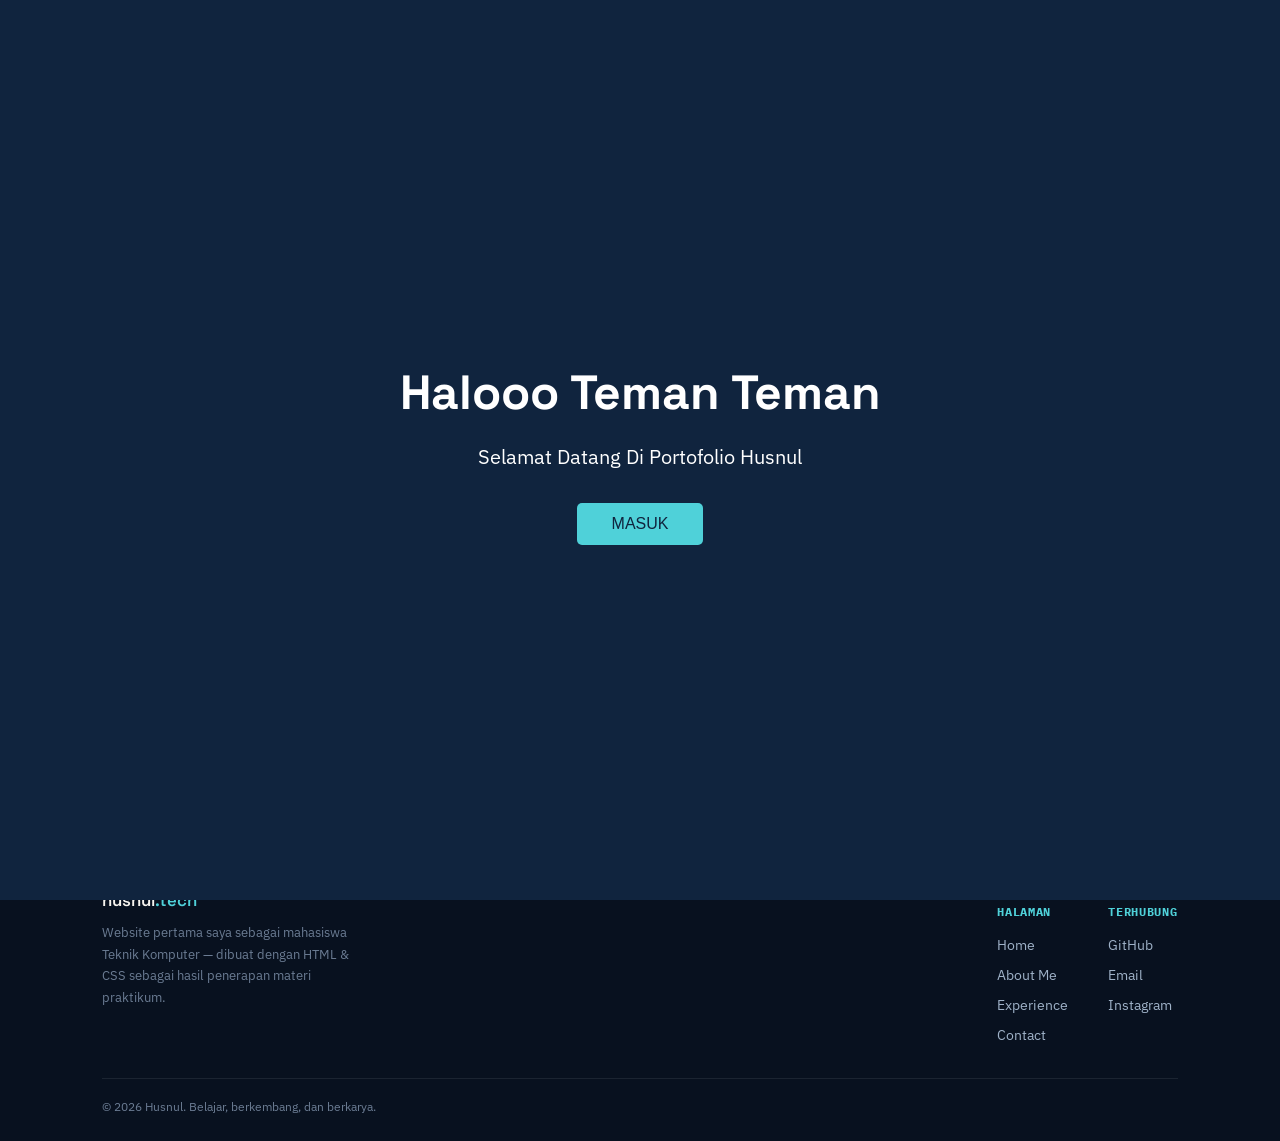
<file: index.html>
<!DOCTYPE html>
<html lang="id">
<head>
<meta charset="UTF-8">
<meta name="viewport" content="width=device-width, initial-scale=1.0">

<title>Husnul — Home</title>

<link rel="stylesheet" type="text/css" href="style.css">

<style>
    .internal-note {
        color: #4FD1D9;
    }

    .hero-text h1 {
        letter-spacing: 1px;
    }

    .hero-text p {
        line-height: 1.8;
    }
</style>

<link rel="preconnect" href="https://fonts.googleapis.com">
<link href="https://fonts.googleapis.com/css2?family=Space+Grotesk:wght@500;600;700&family=IBM+Plex+Sans:wght@400;500;600&family=IBM+Plex+Mono:wght@400;500&display=swap" rel="stylesheet">
</head>

<body>

<header class="site-header">
    <div class="nav-wrap">

        <a href="index.html" class="brand">
            husnul<span>.tech</span>
        </a>

        <ul id="menu">
            <li>
                <a href="index.html" class="active">Home</a>
            </li>

            <li>
                <a href="about.html">About Me</a>
            </li>

            <li>
                <a href="experience.html">Experience</a>
            </li>

            <li class="dropdown">
                <a href="contact.html">Contact ▾</a>

                <ul class="dropdown-menu">
                    <li>
                        <a href="contact.html#telepon">Telepon</a>
                    </li>

                    <li>
                        <a href="contact.html#instagram">Instagram</a>
                    </li>

                    <li>
                        <a href="contact.html#email">Email</a>
                    </li>

                    <li>
                        <a href="contact.html#github">GitHub</a>
                    </li>
                </ul>
            </li>
        </ul>

    </div>
</header>


<section id="home" class="blueprint-bg"
    style="
        background-image: linear-gradient(
            rgba(16, 36, 62, 0.68),
            rgba(16, 36, 62, 0.68)
        ),
        url('image.html/Husnul.png');

        background-size: cover;
        background-position: 85% center;
        background-repeat: no-repeat;
    ">

    <div class="hero-text">

        <h1 style="font-style: italic;">
            Halo, <br>
            saya Husnul
        </h1>

        <p class="role">
            Mahasiswa Teknik Komputer yang sedang belajar dan berkembang,
            baik dalam perkuliahan maupun melalui berbagai kegiatan di luar kampus.
            Saya senang mencoba hal-hal baru, mengikuti berbagai kegiatan, bertemu
            dengan orang-orang baru, serta mengumpulkan pengalaman yang dapat membantu
            saya berkembang menjadi pribadi yang lebih baik.
            Di sisi akademik, saya juga sedang mempelajari dunia teknologi, khususnya
            pemrograman web.
        </p>

        <div class="hero-actions">
            <a href="about.html" class="btn btn-primary">
                Tentang Saya
            </a>

            <a href="contact.html" class="btn btn-ghost">
                Hubungi Saya
            </a>
        </div>

        <div class="home-links">
            <a href="about.html">
                → Kenali latar belakang saya
            </a>

            <a href="experience.html">
                → Lihat riwayat pengalaman
            </a>

            <a href="contact.html">
                → Kirim pesan langsung
            </a>
        </div>

    </div>

</section>


<footer class="site-footer">

    <div class="footer-top">

        <div class="footer-brand">

            <span class="brand">
                husnul<span>.tech</span>
            </span>

            <p>
                Website pertama saya sebagai mahasiswa Teknik Komputer —
                dibuat dengan HTML & CSS sebagai hasil penerapan materi praktikum.
            </p>

        </div>


        <div class="footer-nav">

            <div>
                <h4>Halaman</h4>

                <ul>
                    <li>
                        <a href="index.html">Home</a>
                    </li>

                    <li>
                        <a href="about.html">About Me</a>
                    </li>

                    <li>
                        <a href="experience.html">Experience</a>
                    </li>

                    <li>
                        <a href="contact.html">Contact</a>
                    </li>
                </ul>

            </div>


            <div>

                <h4>Terhubung</h4>

                <ul>

                    <li>
                        <a href="https://github.com/husnulmuawiahpasehai-png">
                            GitHub
                        </a>
                    </li>

                    <li>
                        <a href="mailto:husnulmuawiahpasehai@gmail.com">
                            Email
                        </a>
                    </li>

                    <li>
                        <a href="https://www.instagram.com/husnulmuawiahh?igsi=Z3lhaXhxaTVhMzl5">
                            Instagram
                        </a>
                    </li>

                </ul>

            </div>

        </div>

    </div>


    <div class="footer-bottom">

        <span>
            &copy; 2026 Husnul. Belajar, berkembang, dan berkarya.
        </span>

    </div>

</footer>


<script src="script.js"></script>

</body>
</html>
</file>
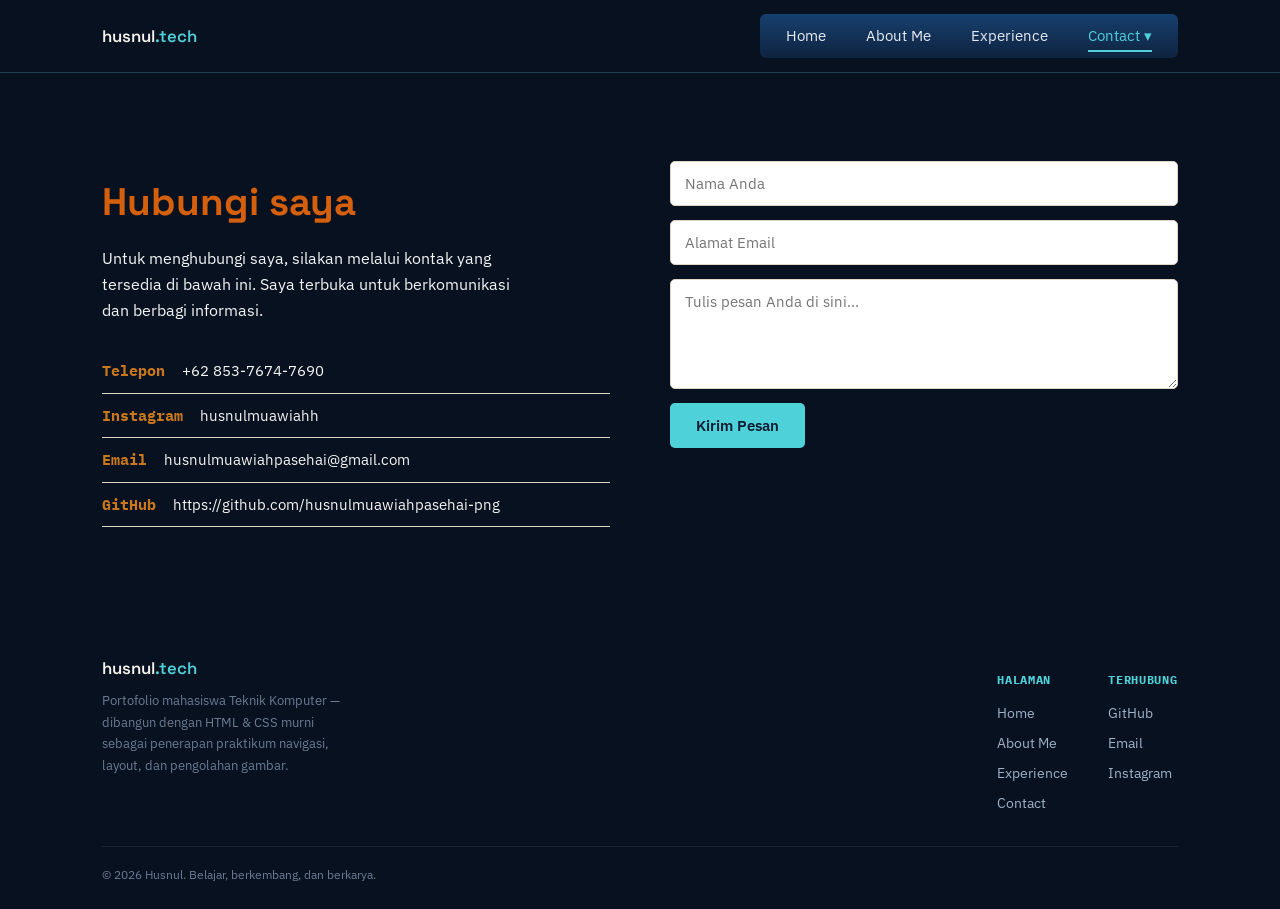
<file: contact.html>
<!DOCTYPE html>
<html lang="id">
<head>

<meta charset="UTF-8">
<meta name="viewport" content="width=device-width, initial-scale=1.0">

<title>Husnul — Contact</title>

<link rel="stylesheet" type="text/css" href="style.css">

<link rel="preconnect" href="https://fonts.googleapis.com">

<link href="https://fonts.googleapis.com/css2?family=Space+Grotesk:wght@500;600;700&family=IBM+Plex+Sans:wght@400;500;600&family=IBM+Plex+Mono:wght@400;500&display=swap" rel="stylesheet">

</head>

<body>


<header class="site-header">

    <div class="nav-wrap">


        <a href="index.html" class="brand">
            husnul<span>.tech</span>
        </a>


        <ul id="menu">

            <li>
                <a href="index.html">
                    Home
                </a>
            </li>

            <li>
                <a href="about.html">
                    About Me
                </a>
            </li>

            <li>
                <a href="experience.html">
                    Experience
                </a>
            </li>

            <li class="dropdown">

                <a href="contact.html" class="active">
                    Contact ▾
                </a>

                <ul class="dropdown-menu">

                    <li>
                        <a href="contact.html#telepon">
                            Telepon
                        </a>
                    </li>

                    <li>
                        <a href="contact.html#instagram">
                            Instagram
                        </a>
                    </li>

                    <li>
                        <a href="contact.html#email">
                            Email
                        </a>
                    </li>

                    <li>
                        <a href="contact.html#github">
                            GitHub
                        </a>
                    </li>

                </ul>

            </li>

        </ul>

    </div>

</header>


<section id="contact" class="section">


    <div class="contact-grid">


        <div class="col-left">


            <h2 style="color:#d4600d; margin-top:10px;">
                Hubungi saya
            </h2>


            <p class="lead" style="color:#f2f4f6;">

                Untuk menghubungi saya, silakan melalui kontak yang tersedia
                di bawah ini. Saya terbuka untuk berkomunikasi dan berbagi
                informasi.

            </p>


            <ul class="contact-links" style="border-color:transparent;">


                <li
                    id="telepon"
                    style="border-color:#DDD6C4; color:#f5f5f5;"
                >
                    <b style="color:#C9781E;">
                        Telepon
                    </b>
                    +62 853-7674-7690
                </li>


                <li
                    id="instagram"
                    style="border-color:#DDD6C4; color:#f5f5f5;"
                >
                    <b style="color:#C9781E;">
                        Instagram
                    </b>
                    husnulmuawiahh
                </li>


                <li
                    id="email"
                    style="border-color:#DDD6C4; color:#f5f5f5;"
                >
                    <b style="color:#C9781E;">
                        Email
                    </b>
                    husnulmuawiahpasehai@gmail.com
                </li>


                <li
                    id="github"
                    style="border-color:#DDD6C4; color:#f5f5f5;"
                >
                    <b style="color:#C9781E;">
                        GitHub
                    </b>
                    https://github.com/husnulmuawiahpasehai-png
                </li>


            </ul>

        </div>


        <div class="col-right">


            <form class="contact-form">


                <input
                    type="text"
                    placeholder="Nama Anda"
                    style="
                        background:#fff;
                        border-color:#DDD6C4;
                        color:#1F2933;
                    "
                >


                <input
                    type="email"
                    placeholder="Alamat Email"
                    style="
                        background:#fff;
                        border-color:#DDD6C4;
                        color:#1F2933;
                    "
                >


                <textarea
                    placeholder="Tulis pesan Anda di sini..."
                    style="
                        background:#fff;
                        border-color:#DDD6C4;
                        color:#1F2933;
                    "
                ></textarea>


                <button
                    type="submit"
                    class="btn btn-primary"
                >
                    Kirim Pesan
                </button>


            </form>

        </div>


    </div>

</section>


<footer class="site-footer">


    <div class="footer-top">


        <div class="footer-brand">

            <span class="brand">
                husnul<span>.tech</span>
            </span>

            <p>
                Portofolio mahasiswa Teknik Komputer — dibangun dengan
                HTML & CSS murni sebagai penerapan praktikum navigasi,
                layout, dan pengolahan gambar.
            </p>

        </div>


        <div class="footer-nav">


            <div>

                <h4>Halaman</h4>

                <ul>

                    <li>
                        <a href="index.html">
                            Home
                        </a>
                    </li>

                    <li>
                        <a href="about.html">
                            About Me
                        </a>
                    </li>

                    <li>
                        <a href="experience.html">
                            Experience
                        </a>
                    </li>

                    <li>
                        <a href="contact.html">
                            Contact
                        </a>
                    </li>

                </ul>

            </div>


            <div>

                <h4>Terhubung</h4>

                <ul>

                    <li>
                        <a href="https://github.com/husnulmuawiahpasehai-png">
                            GitHub
                        </a>
                    </li>

                    <li>
                        <a href="mailto:husnulmuawiahpasehai@gmail.com">
                            Email
                        </a>
                    </li>

                    <li>
                        <a href="https://www.instagram.com/husnulmuawiahh?igsi=Z3lhaXhxaTVhMzl5">
                            Instagram
                        </a>
                    </li>

                </ul>

            </div>


        </div>

    </div>


    <div class="footer-bottom">

        <span>
            &copy; 2026 Husnul. Belajar, berkembang, dan berkarya.
        </span>

    </div>


</footer>


<script src="script.js"></script>

</body>
</html>
</file>
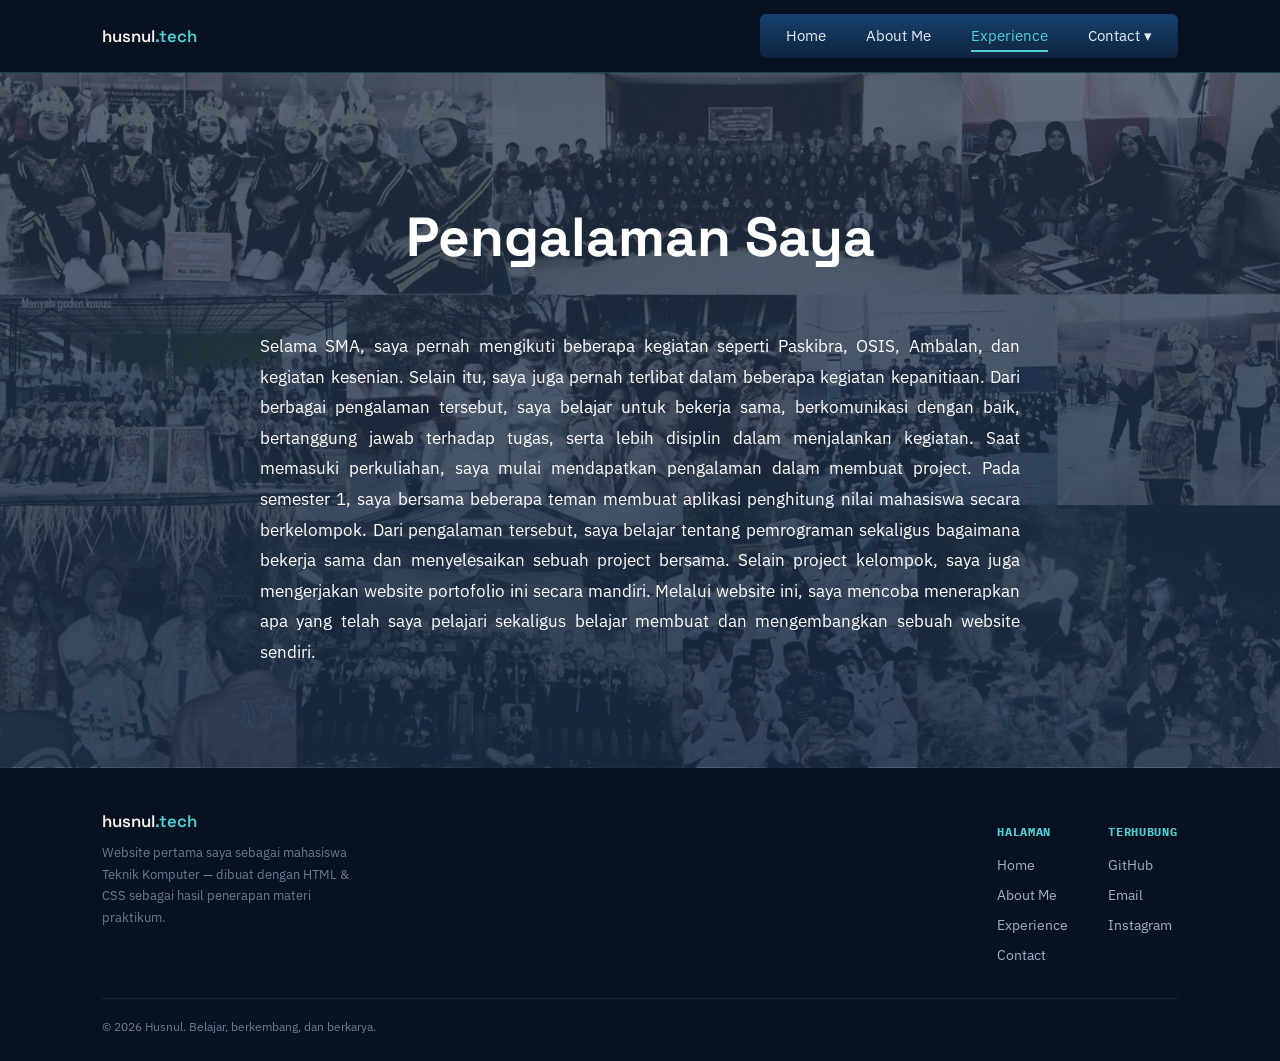
<file: experience.html>
<!DOCTYPE html>
<html lang="id">
<head>

<meta charset="UTF-8">
<meta name="viewport" content="width=device-width, initial-scale=1.0">

<title>Husnul — Experience</title>

<link rel="stylesheet" type="text/css" href="style.css">

<link rel="preconnect" href="https://fonts.googleapis.com">

<link href="https://fonts.googleapis.com/css2?family=Space+Grotesk:wght@500;600;700&family=IBM+Plex+Sans:wght@400;500;600&family=IBM+Plex+Mono:wght@400;500&display=swap" rel="stylesheet">

</head>

<body>


<header class="site-header">

    <div class="nav-wrap">


        <a href="index.html" class="brand">
            husnul<span>.tech</span>
        </a>


        <ul id="menu">

            <li>
                <a href="index.html">
                    Home
                </a>
            </li>

            <li>
                <a href="about.html">
                    About Me
                </a>
            </li>

            <li>
                <a href="experience.html" class="active">
                    Experience
                </a>
            </li>

            <li class="dropdown">

                <a href="contact.html">
                    Contact ▾
                </a>

                <ul class="dropdown-menu">

                    <li>
                        <a href="contact.html#telepon">
                            Telepon
                        </a>
                    </li>

                    <li>
                        <a href="contact.html#instagram">
                            Instagram
                        </a>
                    </li>

                    <li>
                        <a href="contact.html#email">
                            Email
                        </a>
                    </li>

                    <li>
                        <a href="contact.html#github">
                            GitHub
                        </a>
                    </li>

                </ul>

            </li>

        </ul>

    </div>

</header>


<section
    id="experience"
    class="section experience-bg"
    style="
        background-image:
        linear-gradient(
            rgba(16, 36, 62, 0.6),
            rgba(16, 36, 62, 0.8)
        ),
        url('image.html/pengalaman.jpg');
    "
>


    <div class="experience-content">


        <div class="section-head">

            <h2>
                Pengalaman Saya
            </h2>

        </div>


        <div class="exp-panel">

            <p>
                Selama SMA, saya pernah mengikuti beberapa kegiatan seperti
                Paskibra, OSIS, Ambalan, dan kegiatan kesenian. Selain itu,
                saya juga pernah terlibat dalam beberapa kegiatan kepanitiaan.
                Dari berbagai pengalaman tersebut, saya belajar untuk bekerja
                sama, berkomunikasi dengan baik, bertanggung jawab terhadap
                tugas, serta lebih disiplin dalam menjalankan kegiatan.

                Saat memasuki perkuliahan, saya mulai mendapatkan pengalaman
                dalam membuat project. Pada semester 1, saya bersama beberapa
                teman membuat aplikasi penghitung nilai mahasiswa secara
                berkelompok. Dari pengalaman tersebut, saya belajar tentang
                pemrograman sekaligus bagaimana bekerja sama dan menyelesaikan
                sebuah project bersama.

                Selain project kelompok, saya juga mengerjakan website portofolio
                ini secara mandiri. Melalui website ini, saya mencoba menerapkan
                apa yang telah saya pelajari sekaligus belajar membuat dan
                mengembangkan sebuah website sendiri.
            </p>

        </div>

    </div>

</section>


<footer class="site-footer">


    <div class="footer-top">


        <div class="footer-brand">

            <span class="brand">
                husnul<span>.tech</span>
            </span>

            <p>
                Website pertama saya sebagai mahasiswa Teknik Komputer —
                dibuat dengan HTML & CSS sebagai hasil penerapan materi praktikum.
            </p>

        </div>


        <div class="footer-nav">


            <div>

                <h4>Halaman</h4>

                <ul>

                    <li>
                        <a href="index.html">
                            Home
                        </a>
                    </li>

                    <li>
                        <a href="about.html">
                            About Me
                        </a>
                    </li>

                    <li>
                        <a href="experience.html">
                            Experience
                        </a>
                    </li>

                    <li>
                        <a href="contact.html">
                            Contact
                        </a>
                    </li>

                </ul>

            </div>


            <div>

                <h4>Terhubung</h4>

                <ul>

                    <li>
                        <a href="https://github.com/husnulmuawiahpasehai-png">
                            GitHub
                        </a>
                    </li>

                    <li>
                        <a href="mailto:husnulmuawiahpasehai@gmail.com">
                            Email
                        </a>
                    </li>

                    <li>
                        <a href="https://www.instagram.com/husnulmuawiahh?igsi=Z3lhaXhxaTVhMzl5">
                            Instagram
                        </a>
                    </li>

                </ul>

            </div>


        </div>

    </div>


    <div class="footer-bottom">

        <span>
            &copy; 2026 Husnul. Belajar, berkembang, dan berkarya.
        </span>

    </div>


</footer>


<script src="script.js"></script>

</body>
</html>
</file>
<file: style.css>
* {
    box-sizing: border-box;
}

body,
h1,
h2,
h3,
p,
ul,
li,
figure {
    margin: 0;
    padding: 0;
}

body {
    font-family: 'IBM Plex Sans', Arial, sans-serif;
    color: #1F2933;
    background-color: #08111F;
    line-height: 1.6;
}

h1,
h2,
h3 {
    font-family: 'Space Grotesk', 'IBM Plex Sans', sans-serif;
}

a {
    color: inherit;
    text-decoration: none;
}

ul {
    list-style: none;
}

.eyebrow,
.tag,
.exp-cat {
    font-family: 'IBM Plex Mono', monospace;
    letter-spacing: .04em;
    font-size: .78rem;
}

.section {
    padding: 88px 8vw;
}

.section-head {
    max-width: 640px;
    margin-bottom: 48px;
}

.section-head h2 {
    font-size: clamp(1.8rem, 3vw, 2.5rem);
    color: #14213D;
}

.section-head .eyebrow {
    color: #C9781E;
    display: block;
    margin-bottom: 10px;
}

.section-head p {
    color: #4B5563;
    margin-top: 12px;
}

.blueprint-bg {
    background-color: #10243E;
}


/* HEADER */

header.site-header {
    position: sticky;
    top: 0;
    z-index: 50;
    background: #08111F;
    border-bottom: 1px solid rgba(79,209,217,.25);
}

.nav-wrap {
    display: flex;
    align-items: center;
    justify-content: space-between;
    padding: 14px 8vw;
}

.brand {
    font-family: 'Space Grotesk', sans-serif;
    color: #F6F4EE;
    font-weight: 600;
    font-size: 1.05rem;
}

.brand span {
    color: #4FD1D9;
}


/* MENU */

#menu,
#menu li,
#menu a {
    margin: 0;
    padding: 0;
    border: none;
    outline: none;
}

#menu {
    display: flex;
    height: 44px;
    background: linear-gradient(
        180deg,
        #17406F 0%,
        #0E2340 100%
    );
    border-radius: 6px;
    padding: 0 6px;
}

#menu li {
    list-style: none;
    display: flex;
    align-items: center;
    height: 44px;
}

#menu li a {
    display: block;
    padding: 0 20px;
    line-height: 44px;
    font-size: .92rem;
    color: #E7ECF3;
    transition: color .2s ease-in-out;
}

#menu li a:hover {
    color: #4FD1D9;
}

#menu li a.active {
    color: #4FD1D9;
    position: relative;
}

#menu li a.active::after {
    content: "";
    position: absolute;
    left: 20px;
    right: 20px;
    bottom: 6px;
    height: 2px;
    background: #4FD1D9;
}


/* HOME */

#home {
    padding: 110px 8vw 90px;
    display: flex;
    align-items: center;
    gap: 56px;
    min-height: 78vh;
    position: relative;
    overflow: hidden;
}

#home .hero-text {
    flex: 1.1;
    position: relative;
    z-index: 2;
}

#home .eyebrow {
    color: #4FD1D9;
    display: block;
    margin-bottom: 14px;
}

#home h1 {
    font-size: clamp(2.4rem, 5vw, 4rem);
    color: #F6F4EE;
    line-height: 1.05;
}

#home h1 em {
    font-style: normal;
    color: #4FD1D9;
}

#home .role {
    margin-top: 18px;
    color: #B9C6D6;
    font-size: 1.05rem;
    max-width: 46ch;
}

#home .hero-actions {
    margin-top: 34px;
    display: flex;
    gap: 14px;
    flex-wrap: wrap;
}

.btn {
    display: inline-block;
    padding: 13px 26px;
    border-radius: 5px;
    font-size: .92rem;
    font-weight: 600;
}

.btn-primary {
    background: #4FD1D9;
    color: #0E1B30;
}

.btn-primary:hover {
    background: #7FE0E6;
}

.btn-ghost {
    border: 1px solid rgba(246,244,238,.35);
    color: #F6F4EE;
}

.btn-ghost:hover {
    border-color: #4FD1D9;
    color: #4FD1D9;
}

.home-links {
    margin-top: 42px;
    display: flex;
    gap: 16px;
    flex-wrap: wrap;
}

.home-links a {
    border: 1px solid rgba(246,244,238,.25);
    border-radius: 6px;
    padding: 14px 18px;
    color: #E7ECF3;
    font-size: .88rem;
    transition: border-color .2s, color .2s;
}

.home-links a:hover {
    border-color: #4FD1D9;
    color: #4FD1D9;
}


/* ABOUT */

#about {
    position: relative;
    min-height: 75vh;
    padding: 40px 8vw 0;
    overflow: hidden;
    background-color: #0E1B30;
}

#about::before {
    content: "";
    position: absolute;
    inset: 0;

    background-image:
        linear-gradient(
            rgba(16, 36, 62, 0.60),
            rgba(16, 36, 62, 0.60)
        ),
        url('image.html/About.jpeg');

    background-size: cover;
    background-position: center;
    background-repeat: no-repeat;
}

#about .about-title,
#about .about-content {
    position: relative;
    z-index: 2;
}

#about .about-title {
    text-align: center;
    margin-bottom: 25px;
}

#about .about-title h2 {
    color: #F6F4EE;
    font-family: 'Space Grotesk', sans-serif;
    font-size: clamp(2.5rem, 5vw, 3.8rem);
    font-weight: 700;
    letter-spacing: 1px;
}

#about .about-content {
    display: grid;
    grid-template-columns: 1fr 320px 1fr;
    gap: 40px;
    align-items: center;
}

#about .about-left,
#about .about-right {
    color: #F6F4EE;
    background: rgba(14, 27, 48, 0.65);
    padding: 24px;
    border-radius: 8px;
}

#about .about-left {
    transform: translateY(-30px);
}

#about .about-right {
    transform: translateY(30px);
}

#about .about-left p,
#about .about-right p {
    color: #E7ECF3;
    margin-bottom: 16px;
}

.about-photo img {
    width: 360px;
    height: 560px;
    object-fit: cover;
    border: 4px solid #14213D;
    border-radius: 8px;
    opacity: 0.92;
    transition: opacity 0.3s ease, transform 0.3s ease;
    transform: translateY(13px);
}

.about-photo img:hover {
    opacity: 1;
    transform: translateY(13px) scale(1.02);
}

#about .info-list li {
    color: #E7ECF3;
    border-bottom: 1px dashed rgba(255,255,255,.25);
}

#about .info-list li b {
    color: #4FD1D9;
}


/* EXPERIENCE */

#experience {
    min-height: 650px;
    padding: 120px 8% 80px;
    box-sizing: border-box;
    display: flex;
    align-items: center;
    justify-content: center;

    background-color: #07264f;
    background-size: cover;
    background-position: center;
    background-repeat: no-repeat;
    background-attachment: scroll;

    color: #E7ECF3;
}

#experience .section-head h2 {
    color: #F6F4EE;
}

#experience .section-head p {
    color: #9FB2C8;
}

.experience-content {
    width: 100%;
    max-width: 1000px;
    margin: 0 auto;
    text-align: center;
}

#experience .section-head {
    width: 100%;
    max-width: none;
    text-align: center;
    margin: 0 auto 30px;
}

#experience .section-head h2 {
    color: #ffffff;
    font-family: "Space Grotesk", sans-serif;
    font-size: 55px;
    font-weight: 700;
    margin: 0;
    text-align: center !important;
}

#experience .exp-panel {
    width: 80%;
    max-width: 850px;
    margin: 0 auto;
    padding: 20px;
    background: transparent;
    border: none;
    border-radius: 0;
    box-sizing: border-box;
}

#experience .exp-panel p {
    color: #ffffff;
    font-family: "IBM Plex Sans", sans-serif;
    font-size: 17px;
    line-height: 1.8;
    margin: 0;
    text-align: justify !important;
}


/* CONTACT */

#contact {
    color: #E7ECF3;
    text-align: left;
}

.contact-grid {
    display: flex;
    gap: 60px;
    flex-wrap: wrap;
}

.contact-grid .col-left {
    flex: 1 1 320px;
}

.contact-grid .col-right {
    flex: 1 1 320px;
}

#contact h2 {
    color: #F6F4EE;
    font-size: clamp(1.8rem, 3vw, 2.4rem);
}

#contact p.lead {
    color: #9FB2C8;
    margin-top: 14px;
    max-width: 42ch;
}

.contact-links {
    margin-top: 26px;
}

.contact-links li {
    padding: 10px 0;
    border-bottom: 1px solid rgba(255,255,255,.1);
    font-size: .92rem;
}

.contact-links li b {
    color: #4FD1D9;
    margin-right: 8px;
    font-family: 'IBM Plex Mono', monospace;
}

form.contact-form {
    display: flex;
    flex-direction: column;
    gap: 14px;
}

.contact-form input,
.contact-form textarea {
    background: rgba(255,255,255,.06);
    border: 1px solid rgba(255,255,255,.18);
    border-radius: 5px;
    padding: 12px 14px;
    color: #F6F4EE;
    font-family: inherit;
    font-size: .92rem;
}

.contact-form textarea {
    min-height: 110px;
    resize: vertical;
}

.contact-form button {
    align-self: flex-start;
    border: none;
    cursor: pointer;
    font-family: inherit;
}


/* FOOTER */

footer.site-footer {
    background: #08111F;
    padding: 40px 8vw 24px;
    color: #9FB2C8;
}

.footer-top {
    display: flex;
    justify-content: space-between;
    flex-wrap: wrap;
    gap: 32px;
    padding-bottom: 24px;
    border-bottom: 1px solid rgba(255,255,255,.08);
}

.footer-brand .brand {
    display: block;
    margin-bottom: 8px;
}

.footer-brand p {
    font-size: .84rem;
    max-width: 32ch;
    color: #6B7C93;
}

.footer-nav {
    display: flex;
    gap: 40px;
    flex-wrap: wrap;
}

.footer-nav h4 {
    font-family: 'IBM Plex Mono', monospace;
    font-size: .74rem;
    letter-spacing: .06em;
    color: #4FD1D9;
    margin-bottom: 12px;
    text-transform: uppercase;
}

.footer-nav ul li {
    margin-bottom: 8px;
    font-size: .86rem;
}

.footer-nav ul li a:hover {
    color: #4FD1D9;
}

.footer-bottom {
    display: flex;
    justify-content: space-between;
    flex-wrap: wrap;
    gap: 8px;
    padding-top: 18px;
    font-size: .78rem;
    color: #6B7C93;
}


/* DROPDOWN */

.dropdown {
    position: relative;
}

.dropdown-menu {
    position: absolute;
    top: 44px;
    left: 0;
    min-width: 180px;
    background: #0E2340;
    padding: 8px;
    border-radius: 6px;

    opacity: 0;
    visibility: hidden;

    transition: opacity 0.2s ease;
}

.dropdown:hover .dropdown-menu {
    opacity: 1;
    visibility: visible;
}

.dropdown-menu li {
    display: block !important;
    width: 100%;
}

.dropdown-menu li a {
    display: block;
    padding: 10px 14px !important;
    line-height: normal !important;
}

.dropdown-menu li a:hover {
    background: rgba(255, 255, 255, 0.1);
}


/* RESPONSIVE */

@media (max-width: 900px) {

    .section {
        padding: 64px 6vw;
    }

    #home {
        flex-direction: column;
        text-align: left;
        padding-top: 60px;
    }

    .layout-2col {
        flex-direction: column;
    }

    .exp-layout {
        flex-direction: column;
    }

    .vnav {
        display: flex;
        gap: 6px;
        flex: none;
        width: 100%;
        overflow-x: auto;
    }

    .vnav a {
        flex: 1 0 auto;
        margin-bottom: 0;
    }

    #menu {
        gap: 2px;
    }

    #menu li a {
        padding: 0 12px;
    }

    #about .about-content {
        grid-template-columns: 1fr;
    }

    .about-photo {
        text-align: center;
    }

    .about-photo img {
        max-width: 100%;
    }
}


@media (max-width: 768px) {

    #experience {
        min-height: 600px;
        padding: 110px 5% 60px;
    }

    #experience .section-head h2 {
        font-size: 32px;
    }

    #experience .exp-panel {
        width: 95%;
        padding: 10px;
    }

    #experience .exp-panel p {
        font-size: 15px;
        line-height: 1.7;
    }

}


@media (max-width: 640px) {

    .nav-wrap {
        flex-wrap: wrap;
        gap: 10px;
    }

    .exp-item .exp-top {
        flex-direction: column;
        align-items: flex-start;
    }

    .footer-top {
        flex-direction: column;
    }

}
</file>
